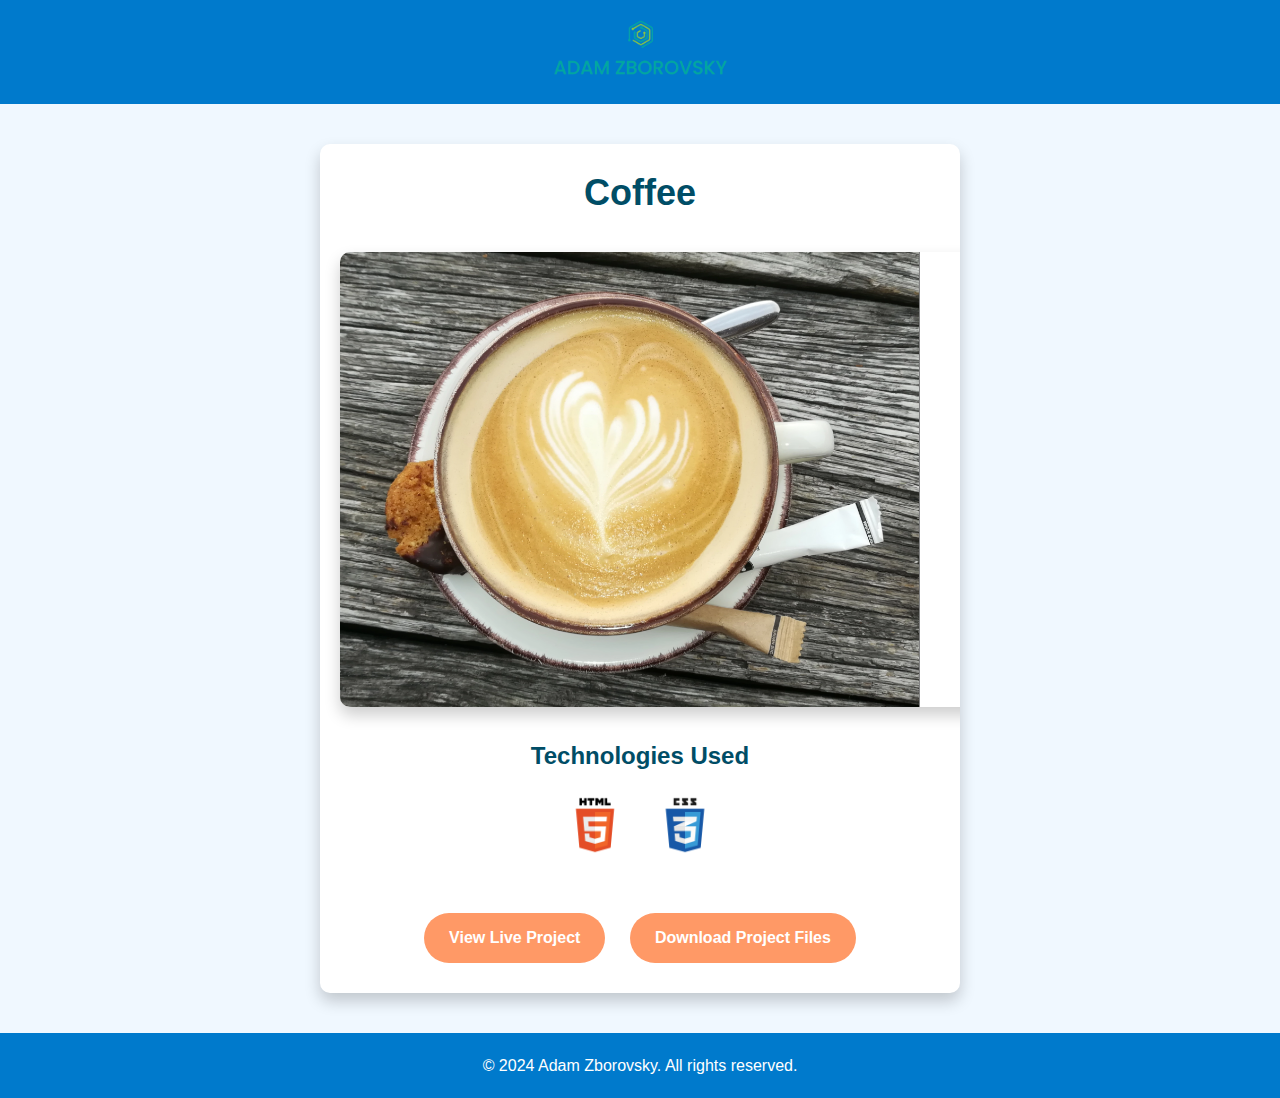
<file: projects/coffee/index.html>
<!DOCTYPE html>
<html lang="en">

<head>
    <meta charset="UTF-8">
    <meta name="viewport" content="width=device-width, initial-scale=1.0">
    <meta http-equiv="X-UA-Compatible" content="ie=edge">
    <title>Project Details - Coffee</title>
    <link rel="icon" type="image/x-icon" href="../../images/favicon.ico">
    <link rel="stylesheet" href="style/index.css">

    <link rel="favicon" href="../../" </head>

<body>
    <header>
        <div class="logo">
            <a href="../../index.html"><img src="../../images/logo.png" alt="Logo"></a>
        </div>
    </header>

    <section class="section-project-details">
        <div class="project-summary">
            <h1>Coffee</h1>
        </div>

        <div class="project-images">
            <img src="../../images/coffee.png" alt="Preview">
        </div>

        <div class="project-technologies">
            <h2>Technologies Used</h2>
            <div class="tech-icons">
                <div class="tech-item">
                    <img src="../../images/htmlIcon.webp" alt="HTML Icon">
                </div>
                <div class="tech-item">
                    <img src="../../images/cssIcon.webp" alt="css Icon">
                </div>
            </div>
        </div>

        <div class="project-buttons">
            <a href="coffee.html" class="btn-view" target="_blank">View Live
                Project</a>
            <a href="coffee.zip" download="coffee.zip" class="btn-download">Download Project
                Files</a>
        </div>
    </section>

    <footer>
        <p>© 2024 Adam Zborovsky. All rights reserved.</p>
    </footer>
</body>

</html>
</file>
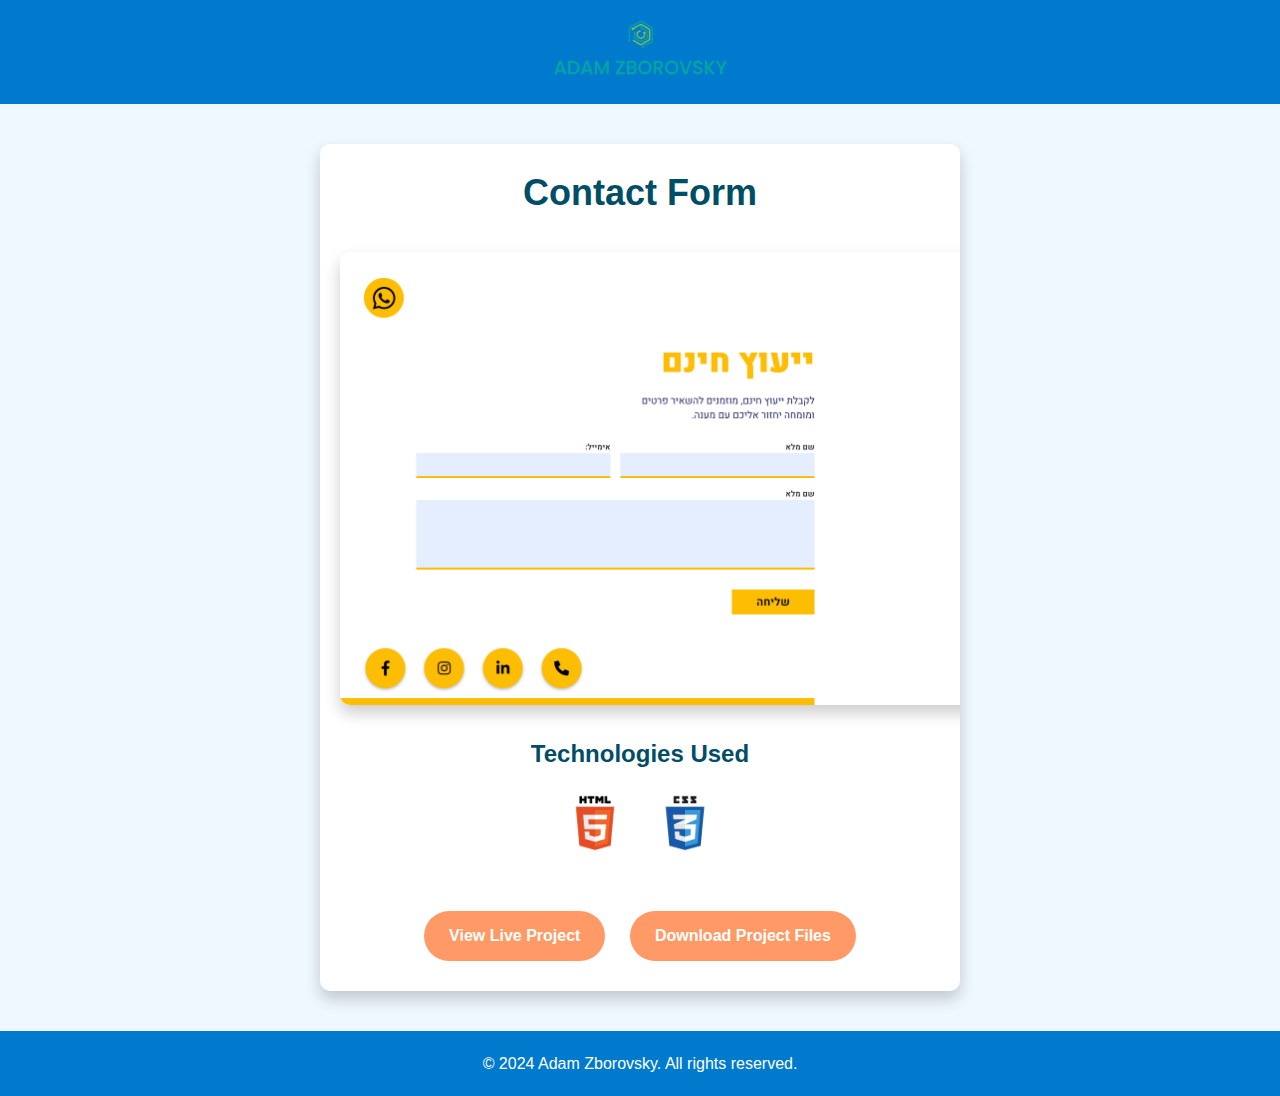
<file: projects/contactForm/index.html>
<!DOCTYPE html>
<html lang="en">

<head>
    <meta charset="UTF-8">
    <meta name="viewport" content="width=device-width, initial-scale=1.0">
    <meta http-equiv="X-UA-Compatible" content="ie=edge">
    <title>Project Details - Contact Form</title>
    <link rel="icon" type="image/x-icon" href="../../images/favicon.ico">
    <link rel="stylesheet" href="style/index.css">

    <link rel="favicon" href="../../" </head>

<body>
    <header>
        <div class="logo">
            <a href="../../index.html"><img src="../../images/logo.png" alt="Logo"></a>
        </div>
    </header>

    <section class="section-project-details">
        <div class="project-summary">
            <h1>Contact Form</h1>
        </div>

        <div class="project-images">
            <img src="../../images/contactForm.png" alt="Preview">
        </div>

        <div class="project-technologies">
            <h2>Technologies Used</h2>
            <div class="tech-icons">
                <div class="tech-item">
                    <img src="../../images/htmlIcon.webp" alt="HTML Icon">
                </div>
                <div class="tech-item">
                    <img src="../../images/cssIcon.webp" alt="css Icon">
                </div>
            </div>
        </div>

        <div class="project-buttons">
            <a href="contactForm.html" class="btn-view" target="_blank">View Live
                Project</a>
            <a href="contactForm.zip" download="contactForm.zip" class="btn-download">Download Project
                Files</a>
        </div>
    </section>

    <footer>
        <p>© 2024 Adam Zborovsky. All rights reserved.</p>
    </footer>
</body>

</html>
</file>
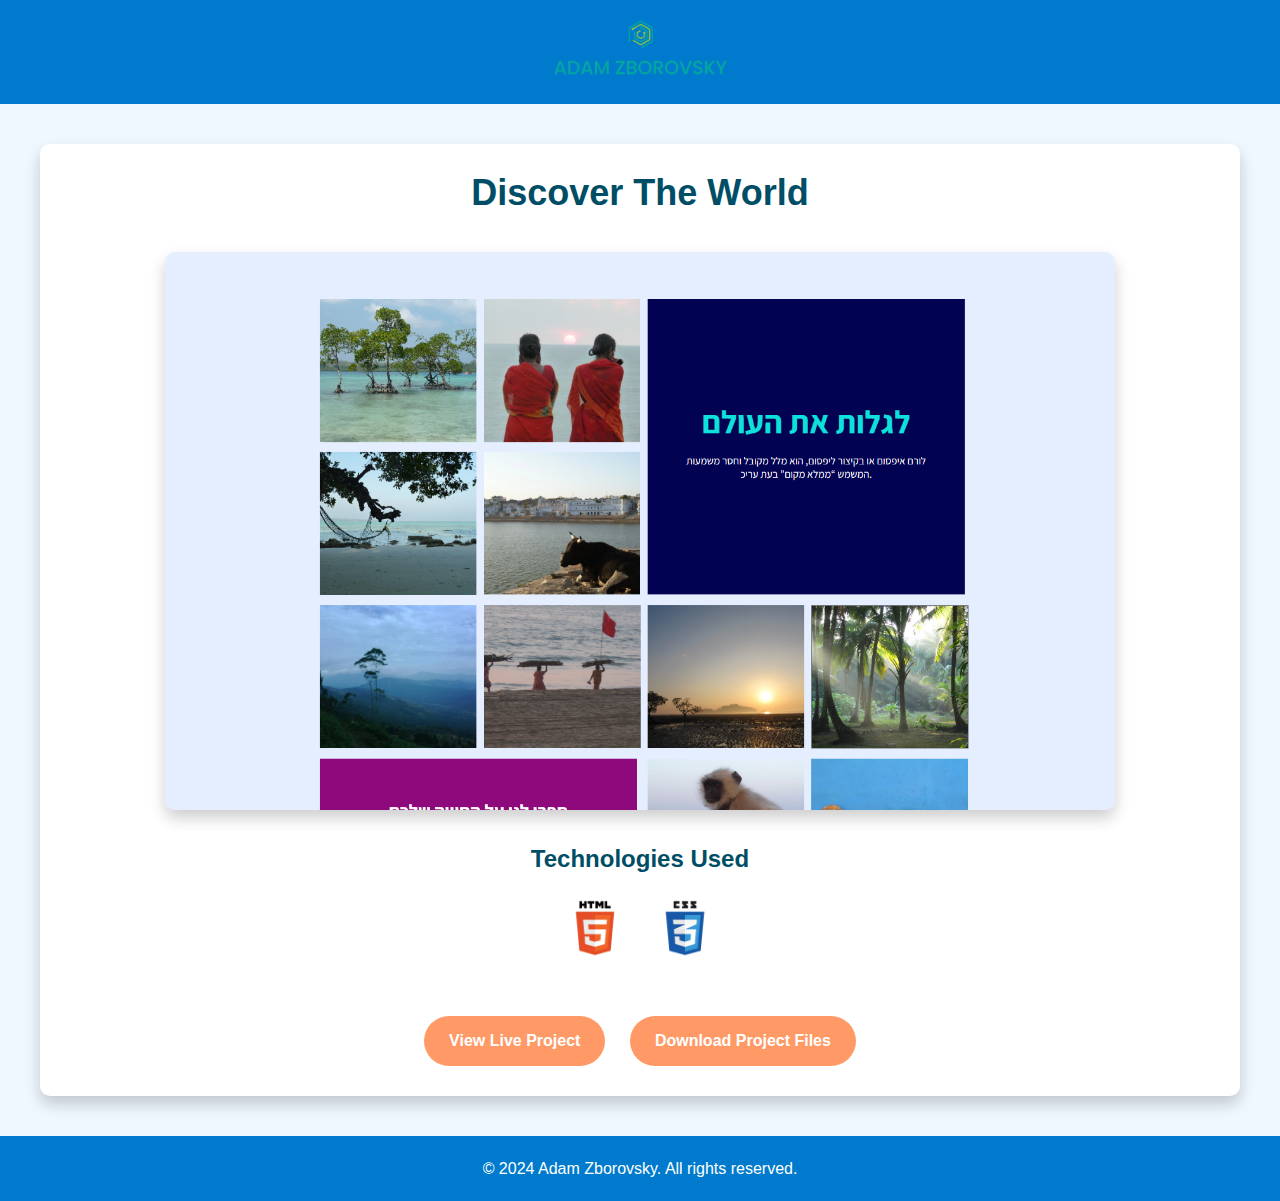
<file: projects/discoverTheWorld/index.html>
<!DOCTYPE html>
<html lang="en">

<head>
    <meta charset="UTF-8">
    <meta name="viewport" content="width=device-width, initial-scale=1.0">
    <meta http-equiv="X-UA-Compatible" content="ie=edge">
    <title>Project Details - Discover The World</title>
    <link rel="icon" type="image/x-icon" href="../../images/favicon.ico">
    <link rel="stylesheet" href="style/index.css">

    <link rel="favicon" href="../../" </head>

<body>
    <header>
        <div class="logo">
            <a href="../../index.html"><img src="../../images/logo.png" alt="Logo"></a>
        </div>
    </header>

    <section class="section-project-details">
        <div class="project-summary">
            <h1>Discover The World</h1>
        </div>

        <div class="project-images">
            <img src="../../images/discoverTheWorld.png" alt="Preview">
        </div>

        <div class="project-technologies">
            <h2>Technologies Used</h2>
            <div class="tech-icons">
                <div class="tech-item">
                    <img src="../../images/htmlIcon.webp" alt="HTML Icon">
                </div>
                <div class="tech-item">
                    <img src="../../images/cssIcon.webp" alt="css Icon">
                </div>
            </div>
        </div>

        <div class="project-buttons">
            <a href="discoverTheWorld.html" class="btn-view" target="_blank">View Live
                Project</a>
            <a href="discoverTheWorld.zip" download="discoverTheWorld.zip" class="btn-download">Download Project
                Files</a>
        </div>
    </section>

    <footer>
        <p>© 2024 Adam Zborovsky. All rights reserved.</p>
    </footer>
</body>

</html>
</file>
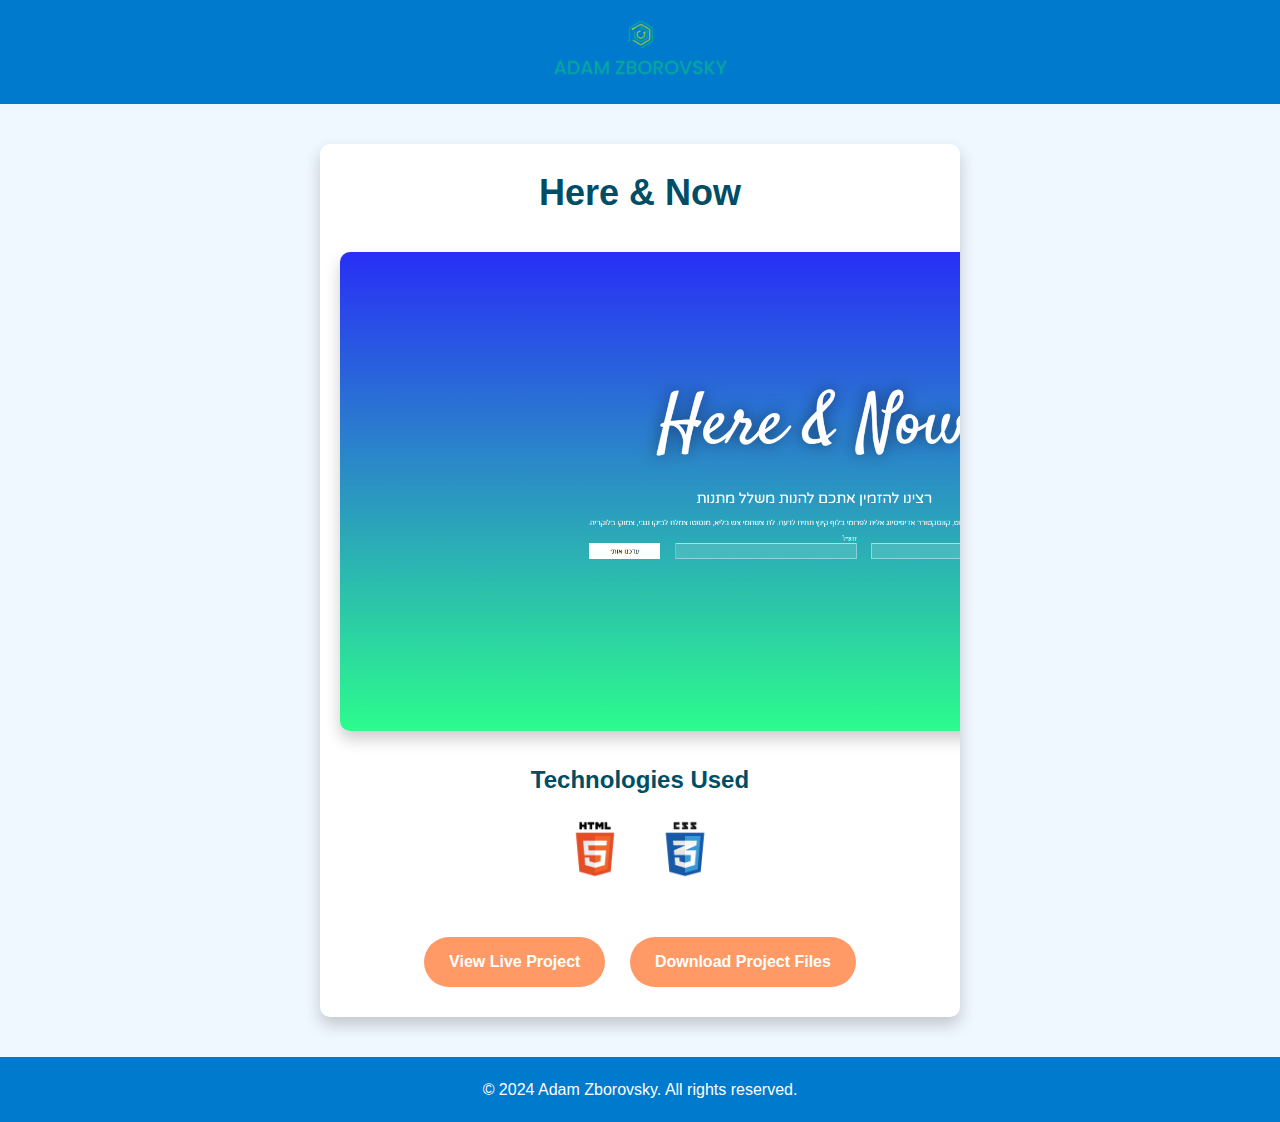
<file: projects/here&Now/index.html>
<!DOCTYPE html>
<html lang="en">

<head>
    <meta charset="UTF-8">
    <meta name="viewport" content="width=device-width, initial-scale=1.0">
    <meta http-equiv="X-UA-Compatible" content="ie=edge">
    <title>Project Details - Here & Now</title>
    <link rel="icon" type="image/x-icon" href="../../images/favicon.ico">
    <link rel="stylesheet" href="style/index.css">

    <link rel="favicon" href="../../" </head>

<body>
    <header>
        <div class="logo">
            <a href="../../index.html"><img src="../../images/logo.png" alt="Logo"></a>
        </div>
    </header>

    <section class="section-project-details">
        <div class="project-summary">
            <h1>Here & Now</h1>
        </div>

        <div class="project-images">
            <img src="../../images/here&Now.png" alt="Preview">
        </div>

        <div class="project-technologies">
            <h2>Technologies Used</h2>
            <div class="tech-icons">
                <div class="tech-item">
                    <img src="../../images/htmlIcon.webp" alt="HTML Icon">
                </div>
                <div class="tech-item">
                    <img src="../../images/cssIcon.webp" alt="css Icon">
                </div>
            </div>
        </div>

        <div class="project-buttons">
            <a href="here&Now.html" class="btn-view" target="_blank">View Live
                Project</a>
            <a href="here&Now.zip" download="here&Now.zip" class="btn-download">Download Project
                Files</a>
        </div>
    </section>

    <footer>
        <p>© 2024 Adam Zborovsky. All rights reserved.</p>
    </footer>
</body>

</html>
</file>
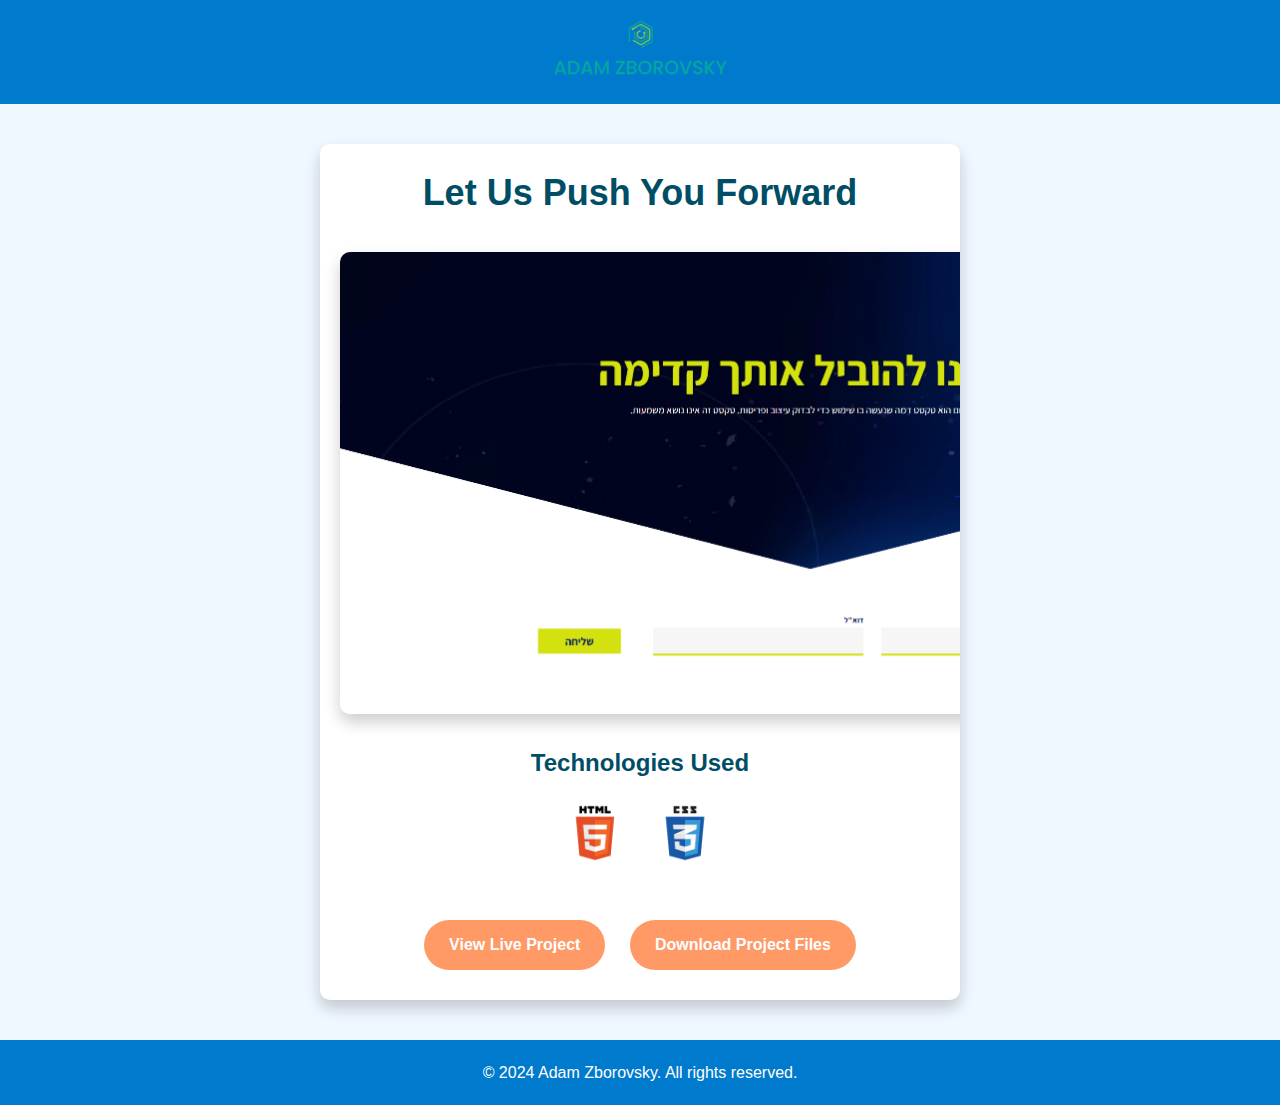
<file: projects/letUsPushYouForward/index.html>
<!DOCTYPE html>
<html lang="en">

<head>
    <meta charset="UTF-8">
    <meta name="viewport" content="width=device-width, initial-scale=1.0">
    <meta http-equiv="X-UA-Compatible" content="ie=edge">
    <title>Project Details - Let Us Push You Forward</title>
    <link rel="icon" type="image/x-icon" href="../../images/favicon.ico">
    <link rel="stylesheet" href="style/index.css">

    <link rel="favicon" href="../../" </head>

<body>
    <header>
        <div class="logo">
            <a href="../../index.html"><img src="../../images/logo.png" alt="Logo"></a>
        </div>
    </header>

    <section class="section-project-details">
        <div class="project-summary">
            <h1>Let Us Push You Forward</h1>
        </div>

        <div class="project-images">
            <img src="../../images/letUsPushYouForward.png" alt="Preview">
        </div>

        <div class="project-technologies">
            <h2>Technologies Used</h2>
            <div class="tech-icons">
                <div class="tech-item">
                    <img src="../../images/htmlIcon.webp" alt="HTML Icon">
                </div>
                <div class="tech-item">
                    <img src="../../images/cssIcon.webp" alt="css Icon">
                </div>
            </div>
        </div>

        <div class="project-buttons">
            <a href="letUsPushYouForward.html" class="btn-view" target="_blank">View Live
                Project</a>
            <a href="letUsPushYouForward.zip" download="letUsPushYouForward.zip" class="btn-download">Download Project
                Files</a>
        </div>
    </section>

    <footer>
        <p>© 2024 Adam Zborovsky. All rights reserved.</p>
    </footer>
</body>

</html>
</file>
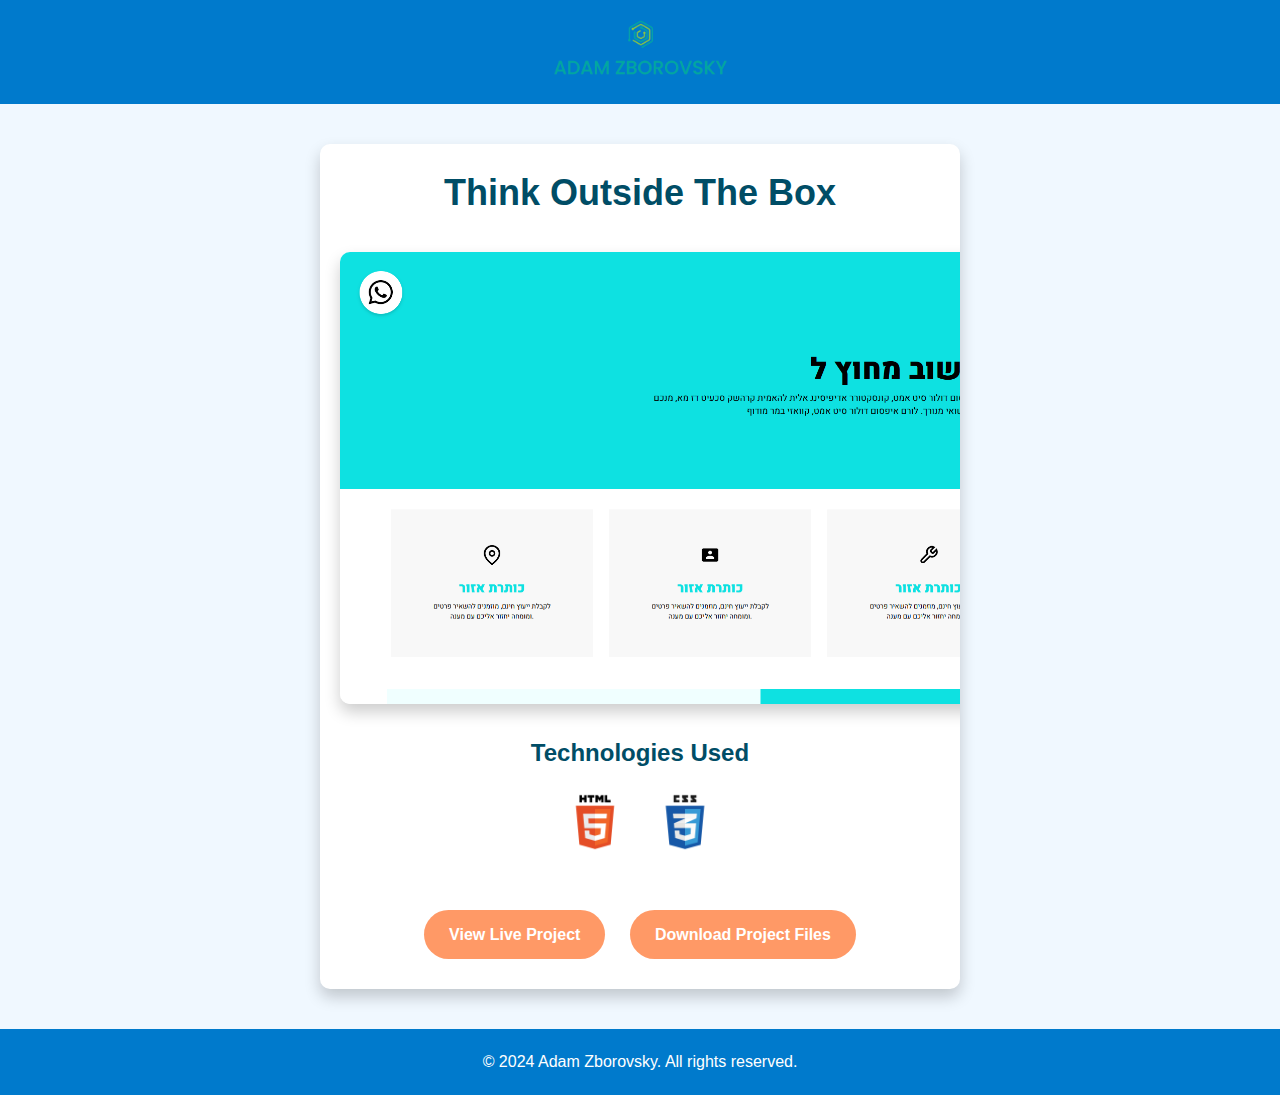
<file: projects/thinkOutsideTheBox/index.html>
<!DOCTYPE html>
<html lang="en">

<head>
    <meta charset="UTF-8">
    <meta name="viewport" content="width=device-width, initial-scale=1.0">
    <meta http-equiv="X-UA-Compatible" content="ie=edge">
    <title>Project Details - Think Outside The Box</title>
    <link rel="icon" type="image/x-icon" href="../../images/favicon.ico">
    <link rel="stylesheet" href="style/index.css">

    <link rel="favicon" href="../../" </head>

<body>
    <header>
        <div class="logo">
            <a href="../../index.html"><img src="../../images/logo.png" alt="Logo"></a>
        </div>
    </header>

    <section class="section-project-details">
        <div class="project-summary">
            <h1>Think Outside The Box</h1>
        </div>

        <div class="project-images">
            <img src="../../images/thinkOutsideTheBox.png" alt="Preview">
        </div>

        <div class="project-technologies">
            <h2>Technologies Used</h2>
            <div class="tech-icons">
                <div class="tech-item">
                    <img src="../../images/htmlIcon.webp" alt="HTML Icon">
                </div>
                <div class="tech-item">
                    <img src="../../images/cssIcon.webp" alt="css Icon">
                </div>
            </div>
        </div>

        <div class="project-buttons">
            <a href="thinkOutsideTheBox.html" class="btn-view" target="_blank">View Live
                Project</a>
            <a href="thinkOutsideTheBox.zip" download="thinkOutsideTheBox.zip" class="btn-download">Download Project
                Files</a>
        </div>
    </section>

    <footer>
        <p>© 2024 Adam Zborovsky. All rights reserved.</p>
    </footer>
</body>

</html>
</file>
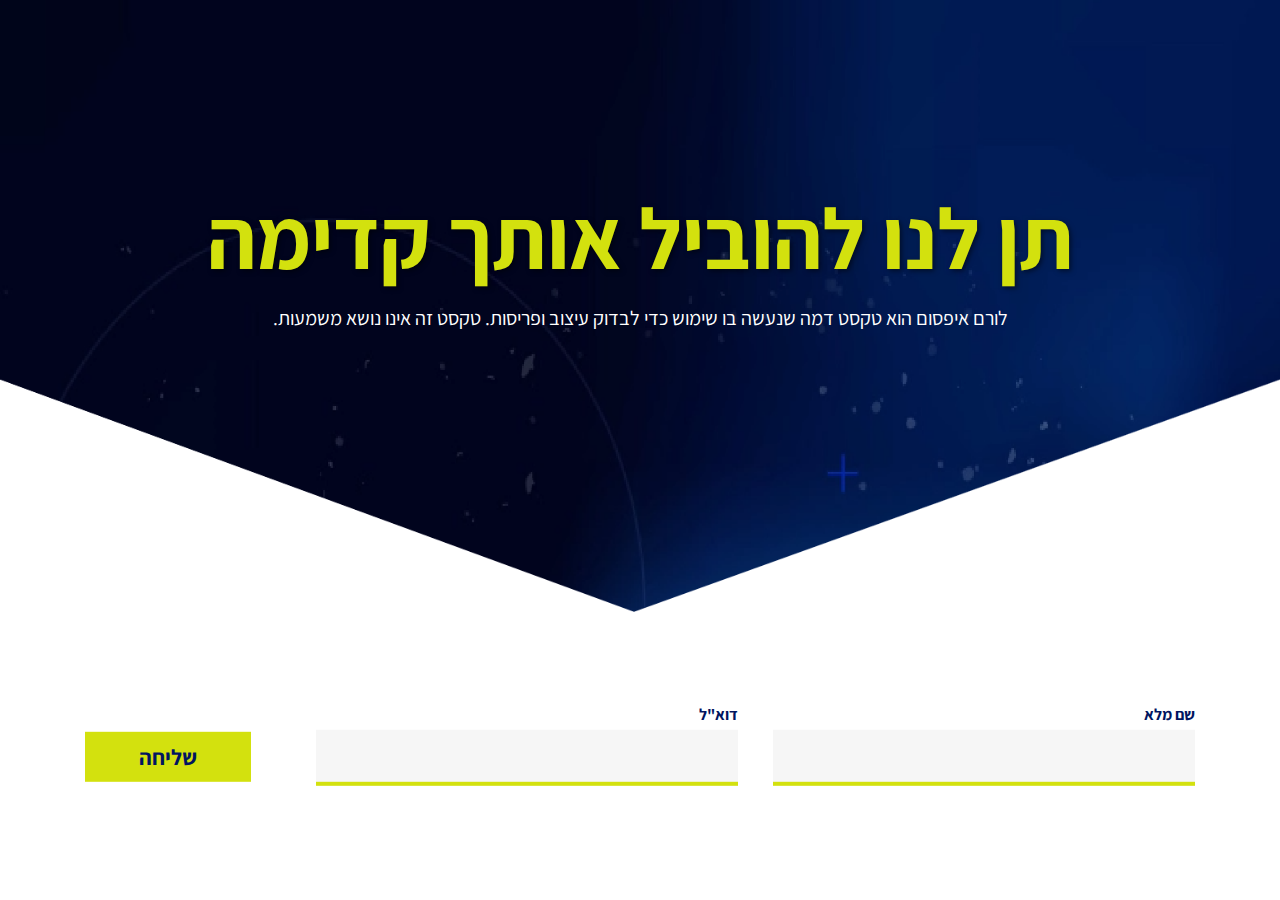
<file: projects/letUsPushYouForward/letUsPushYouForward.html>
<!DOCTYPE html>
<html lang="he">

<head>
    <meta charset="UTF-8">
    <meta name="viewport" content="width=device-width, initial-scale=1.0">
    <title>Let Us Push You Forward</title>
    <link href="https://fonts.googleapis.com/css2?family=Assistant:wght@400;700&display=swap" rel="stylesheet">
    <link rel="stylesheet" href="style/letUsPushYouForward.css">
</head>

<body>
    <div class="image-container">
        <img class="img1" src="images/blue.png" alt="img">

        <div class="text">
            <h1>תן לנו להוביל אותך קדימה</h1>
            <h4>
                לורם איפסום הוא טקסט דמה שנעשה בו שימוש כדי לבדוק עיצוב ופריסות. טקסט זה אינו נושא משמעות.
            </h4>
        </div>
    </div>
    <div class="text_bottom">
        <form>
            <div class="field">
                <label>שם מלא</label>
                <input type="text" name="fullName" required />
            </div>
            <div class="field">
                <label>דוא"ל</label>
                <input type="email" name="email" required />
            </div>
            <div class="field">
                <button type="submit">שליחה</button>
            </div>
        </form>
    </div>
</body>

</html>
</file>
<file: projects/coffee/style/index.css>
* {
    margin: 0;
    padding: 0;
    box-sizing: border-box;
}

body {
    font-family: 'Segoe UI', Tahoma, Geneva, Verdana, sans-serif;
    background-color: #f0f8ff;
    color: #333;
    line-height: 1.6;
}

/* Header*/
header {
    background-color: #007acc;
    padding: 20px;
    text-align: center;
    position: relative;
}

header .logo img {
    width: 175px;
}

/* Project Details Section */
.section-project-details {
    width: 50%;
    margin: 40px auto;
    padding: 20px;
    background-color: #ffffff;
    border-radius: 10px;
    box-shadow: 0px 8px 16px rgba(0, 0, 0, 0.2);
    overflow: hidden;
}

.project-summary {
    text-align: center;
    margin-bottom: 30px;
}

.project-summary h1 {
    font-size: 36px;
    color: #004d66;
    margin-bottom: 10px;
}

.project-summary .tagline {
    font-style: italic;
    color: #ff704d;
    margin-bottom: 15px;
}

.project-summary p {
    font-size: 18px;
    color: #555;
    margin: 0 auto;
}

/* Project Images */
.project-images {
    display: flex;
    justify-content: space-around;
    align-items: center;
    gap: 20px;
    margin-bottom: 30px;
}

.project-images img {
    width: 950px;
    border-radius: 10px;
    box-shadow: 0px 8px 16px rgba(0, 0, 0, 0.2);
}

/* Features Section */
.project-features {
    background-color: #e0f7ff;
    padding: 20px;
    border-radius: 10px;
    margin-bottom: 30px;
}

.project-features h2 {
    color: #004d66;
    text-align: center;
    margin-bottom: 20px;
}

.project-features ul {
    list-style: none;
    display: flex;
    flex-wrap: wrap;
    justify-content: center;
    gap: 15px;
}

.project-features li {
    background-color: #ffffff;
    padding: 10px 20px;
    border-radius: 5px;
    box-shadow: 0px 4px 8px rgba(0, 0, 0, 0.1);
    font-size: 16px;
    color: #333;
}

/* Technologies Section */
.project-technologies {
    margin-bottom: 30px;
    text-align: center;
}

.project-technologies h2 {
    color: #004d66;
    margin-bottom: 20px;
}

.tech-icons {
    display: flex;
    justify-content: center;
    gap: 30px;
}

.tech-item {
    text-align: center;
}

.tech-item img {
    width: 60px;
    margin-bottom: 10px;
    transition: transform 0.3s;
}

.tech-item img:hover {
    transform: scale(1.1)
}

/* Action Buttons */
.project-buttons {
    text-align: center;
    margin-top: 30px;
}

.project-buttons .btn-view,
.project-buttons .btn-download {
    display: inline-block;
    padding: 12px 25px;
    color: white;
    background-color: #ff9966;
    border-radius: 30px;
    text-decoration: none;
    margin: 10px;
    font-weight: bold;
    transition: background-color 0.3s ease;
}

.project-buttons .btn-view:hover,
.project-buttons .btn-download:hover {
    background-color: #ff704d;
}

/* Footer */
footer {
    background-color: #007acc;
    color: white;
    text-align: center;
    padding: 20px;
    margin-top: 40px;
}

/* Mobile Styling */
@media (max-width: 768px) {
    .section-project-details {
        width: 95%;
        padding: 10px;
    }

    .project-summary h1 {
        font-size: 22px;
    }

    .project-images img {
        width: 100%;
    }

    .tech-icons {
        gap: 10px;
    }

    .tech-item img {
        width: 40px;
    }

    .project-buttons a {
        padding: 8px 15px;
        font-size: 14px;
    }
}
</file>
<file: projects/contactForm/style/index.css>
* {
    margin: 0;
    padding: 0;
    box-sizing: border-box;
}

body {
    font-family: 'Segoe UI', Tahoma, Geneva, Verdana, sans-serif;
    background-color: #f0f8ff;
    color: #333;
    line-height: 1.6;
}

/* Header*/
header {
    background-color: #007acc;
    padding: 20px;
    text-align: center;
    position: relative;
}

header .logo img {
    width: 175px;
}

/* Project Details Section */
.section-project-details {
    width: 50%;
    margin: 40px auto;
    padding: 20px;
    background-color: #ffffff;
    border-radius: 10px;
    box-shadow: 0px 8px 16px rgba(0, 0, 0, 0.2);
    overflow: hidden;
}

.project-summary {
    text-align: center;
    margin-bottom: 30px;
}

.project-summary h1 {
    font-size: 36px;
    color: #004d66;
    margin-bottom: 10px;
}

.project-summary .tagline {
    font-style: italic;
    color: #ff704d;
    margin-bottom: 15px;
}

.project-summary p {
    font-size: 18px;
    color: #555;
    margin: 0 auto;
}

/* Project Images */
.project-images {
    display: flex;
    justify-content: space-around;
    align-items: center;
    gap: 20px;
    margin-bottom: 30px;
}

.project-images img {
    width: 950px;
    border-radius: 10px;
    box-shadow: 0px 8px 16px rgba(0, 0, 0, 0.2);
}

/* Features Section */
.project-features {
    background-color: #e0f7ff;
    padding: 20px;
    border-radius: 10px;
    margin-bottom: 30px;
}

.project-features h2 {
    color: #004d66;
    text-align: center;
    margin-bottom: 20px;
}

.project-features ul {
    list-style: none;
    display: flex;
    flex-wrap: wrap;
    justify-content: center;
    gap: 15px;
}

.project-features li {
    background-color: #ffffff;
    padding: 10px 20px;
    border-radius: 5px;
    box-shadow: 0px 4px 8px rgba(0, 0, 0, 0.1);
    font-size: 16px;
    color: #333;
}

/* Technologies Section */
.project-technologies {
    margin-bottom: 30px;
    text-align: center;
}

.project-technologies h2 {
    color: #004d66;
    margin-bottom: 20px;
}

.tech-icons {
    display: flex;
    justify-content: center;
    gap: 30px;
}

.tech-item {
    text-align: center;
}

.tech-item img {
    width: 60px;
    margin-bottom: 10px;
    transition: transform 0.3s;
}

.tech-item img:hover {
    transform: scale(1.1)
}

/* Action Buttons */
.project-buttons {
    text-align: center;
    margin-top: 30px;
}

.project-buttons .btn-view,
.project-buttons .btn-download {
    display: inline-block;
    padding: 12px 25px;
    color: white;
    background-color: #ff9966;
    border-radius: 30px;
    text-decoration: none;
    margin: 10px;
    font-weight: bold;
    transition: background-color 0.3s ease;
}

.project-buttons .btn-view:hover,
.project-buttons .btn-download:hover {
    background-color: #ff704d;
}

/* Footer */
footer {
    background-color: #007acc;
    color: white;
    text-align: center;
    padding: 20px;
    margin-top: 40px;
}

/* Mobile Styling */
@media (max-width: 768px) {
    .section-project-details {
        width: 95%;
        padding: 10px;
    }

    .project-summary h1 {
        font-size: 22px;
    }

    .project-images img {
        width: 100%;
    }

    .tech-icons {
        gap: 10px;
    }

    .tech-item img {
        width: 40px;
    }

    .project-buttons a {
        padding: 8px 15px;
        font-size: 14px;
    }
}
</file>
<file: projects/discoverTheWorld/style/index.css>
* {
    margin: 0;
    padding: 0;
    box-sizing: border-box;
}

body {
    font-family: 'Segoe UI', Tahoma, Geneva, Verdana, sans-serif;
    background-color: #f0f8ff;
    color: #333;
    line-height: 1.6;
}

/* Header*/
header {
    background-color: #007acc;
    padding: 20px;
    text-align: center;
    position: relative;
}

header .logo img {
    width: 175px;
}

/* Project Details Section */
.section-project-details {
    width: 1200px;
    margin: 40px auto;
    padding: 20px;
    background-color: #ffffff;
    border-radius: 10px;
    box-shadow: 0px 8px 16px rgba(0, 0, 0, 0.2);
    overflow: hidden;
}

.project-summary {
    text-align: center;
    margin-bottom: 30px;
}

.project-summary h1 {
    font-size: 36px;
    color: #004d66;
    margin-bottom: 10px;
}

.project-summary .tagline {
    font-style: italic;
    color: #ff704d;
    margin-bottom: 15px;
}

.project-summary p {
    font-size: 18px;
    color: #555;
    width: 800px;
    margin: 0 auto;
}

/* Project Images */
.project-images {
    display: flex;
    justify-content: space-around;
    align-items: center;
    gap: 20px;
    margin-bottom: 30px;
}

.project-images img {
    width: 950px;
    border-radius: 10px;
    box-shadow: 0px 8px 16px rgba(0, 0, 0, 0.2);
}

/* Features Section */
.project-features {
    background-color: #e0f7ff;
    padding: 20px;
    border-radius: 10px;
    margin-bottom: 30px;
}

.project-features h2 {
    color: #004d66;
    text-align: center;
    margin-bottom: 20px;
}

.project-features ul {
    list-style: none;
    display: flex;
    flex-wrap: wrap;
    justify-content: center;
    gap: 15px;
}

.project-features li {
    background-color: #ffffff;
    padding: 10px 20px;
    border-radius: 5px;
    box-shadow: 0px 4px 8px rgba(0, 0, 0, 0.1);
    font-size: 16px;
    color: #333;
}

/* Technologies Section */
.project-technologies {
    margin-bottom: 30px;
    text-align: center;
}

.project-technologies h2 {
    color: #004d66;
    margin-bottom: 20px;
}

.tech-icons {
    display: flex;
    justify-content: center;
    gap: 30px;
}

.tech-item {
    text-align: center;
}

.tech-item img {
    width: 60px;
    margin-bottom: 10px;
    transition: transform 0.3s;
}

.tech-item img:hover {
    transform: scale(1.1)
}

/* Action Buttons */
.project-buttons {
    text-align: center;
    margin-top: 30px;
}

.project-buttons .btn-view,
.project-buttons .btn-download {
    display: inline-block;
    padding: 12px 25px;
    color: white;
    background-color: #ff9966;
    border-radius: 30px;
    text-decoration: none;
    margin: 10px;
    font-weight: bold;
    transition: background-color 0.3s ease;
}

.project-buttons .btn-view:hover,
.project-buttons .btn-download:hover {
    background-color: #ff704d;
}

/* Footer */
footer {
    background-color: #007acc;
    color: white;
    text-align: center;
    padding: 20px;
    margin-top: 40px;
}

/* Mobile */
@media (max-width: 768px) {
    .section-project-details {
        padding: 10px;
    }

    .project-images {
        flex-direction: column;
        gap: 10px;
    }

    .project-images img {
        width: 90%;
    }

    .project-features ul {
        flex-direction: column;
    }

    .tech-icons {
        flex-direction: column;
        gap: 15px;
    }
}
</file>
<file: projects/here&Now/style/index.css>
* {
    margin: 0;
    padding: 0;
    box-sizing: border-box;
}

body {
    font-family: 'Segoe UI', Tahoma, Geneva, Verdana, sans-serif;
    background-color: #f0f8ff;
    color: #333;
    line-height: 1.6;
}

/* Header*/
header {
    background-color: #007acc;
    padding: 20px;
    text-align: center;
    position: relative;
}

header .logo img {
    width: 175px;
}

/* Project Details Section */
.section-project-details {
    width: 50%;
    margin: 40px auto;
    padding: 20px;
    background-color: #ffffff;
    border-radius: 10px;
    box-shadow: 0px 8px 16px rgba(0, 0, 0, 0.2);
    overflow: hidden;
}

.project-summary {
    text-align: center;
    margin-bottom: 30px;
}

.project-summary h1 {
    font-size: 36px;
    color: #004d66;
    margin-bottom: 10px;
}

.project-summary .tagline {
    font-style: italic;
    color: #ff704d;
    margin-bottom: 15px;
}

.project-summary p {
    font-size: 18px;
    color: #555;
    margin: 0 auto;
}

/* Project Images */
.project-images {
    display: flex;
    justify-content: space-around;
    align-items: center;
    gap: 20px;
    margin-bottom: 30px;
}

.project-images img {
    width: 950px;
    border-radius: 10px;
    box-shadow: 0px 8px 16px rgba(0, 0, 0, 0.2);
}

/* Features Section */
.project-features {
    background-color: #e0f7ff;
    padding: 20px;
    border-radius: 10px;
    margin-bottom: 30px;
}

.project-features h2 {
    color: #004d66;
    text-align: center;
    margin-bottom: 20px;
}

.project-features ul {
    list-style: none;
    display: flex;
    flex-wrap: wrap;
    justify-content: center;
    gap: 15px;
}

.project-features li {
    background-color: #ffffff;
    padding: 10px 20px;
    border-radius: 5px;
    box-shadow: 0px 4px 8px rgba(0, 0, 0, 0.1);
    font-size: 16px;
    color: #333;
}

/* Technologies Section */
.project-technologies {
    margin-bottom: 30px;
    text-align: center;
}

.project-technologies h2 {
    color: #004d66;
    margin-bottom: 20px;
}

.tech-icons {
    display: flex;
    justify-content: center;
    gap: 30px;
}

.tech-item {
    text-align: center;
}

.tech-item img {
    width: 60px;
    margin-bottom: 10px;
    transition: transform 0.3s;
}

.tech-item img:hover {
    transform: scale(1.1)
}

/* Action Buttons */
.project-buttons {
    text-align: center;
    margin-top: 30px;
}

.project-buttons .btn-view,
.project-buttons .btn-download {
    display: inline-block;
    padding: 12px 25px;
    color: white;
    background-color: #ff9966;
    border-radius: 30px;
    text-decoration: none;
    margin: 10px;
    font-weight: bold;
    transition: background-color 0.3s ease;
}

.project-buttons .btn-view:hover,
.project-buttons .btn-download:hover {
    background-color: #ff704d;
}

/* Footer */
footer {
    background-color: #007acc;
    color: white;
    text-align: center;
    padding: 20px;
    margin-top: 40px;
}

/* Mobile Styling */
@media (max-width: 768px) {
    .section-project-details {
        width: 95%;
        padding: 10px;
    }

    .project-summary h1 {
        font-size: 22px;
    }

    .project-images img {
        width: 100%;
    }

    .tech-icons {
        gap: 10px;
    }

    .tech-item img {
        width: 40px;
    }

    .project-buttons a {
        padding: 8px 15px;
        font-size: 14px;
    }
}
</file>
<file: projects/letUsPushYouForward/style/index.css>
* {
    margin: 0;
    padding: 0;
    box-sizing: border-box;
}

body {
    font-family: 'Segoe UI', Tahoma, Geneva, Verdana, sans-serif;
    background-color: #f0f8ff;
    color: #333;
    line-height: 1.6;
}

/* Header*/
header {
    background-color: #007acc;
    padding: 20px;
    text-align: center;
    position: relative;
}

header .logo img {
    width: 175px;
}

/* Project Details Section */
.section-project-details {
    width: 50%;
    margin: 40px auto;
    padding: 20px;
    background-color: #ffffff;
    border-radius: 10px;
    box-shadow: 0px 8px 16px rgba(0, 0, 0, 0.2);
    overflow: hidden;
}

.project-summary {
    text-align: center;
    margin-bottom: 30px;
}

.project-summary h1 {
    font-size: 36px;
    color: #004d66;
    margin-bottom: 10px;
}

.project-summary .tagline {
    font-style: italic;
    color: #ff704d;
    margin-bottom: 15px;
}

.project-summary p {
    font-size: 18px;
    color: #555;
    margin: 0 auto;
}

/* Project Images */
.project-images {
    display: flex;
    justify-content: space-around;
    align-items: center;
    gap: 20px;
    margin-bottom: 30px;
}

.project-images img {
    width: 950px;
    border-radius: 10px;
    box-shadow: 0px 8px 16px rgba(0, 0, 0, 0.2);
}

/* Features Section */
.project-features {
    background-color: #e0f7ff;
    padding: 20px;
    border-radius: 10px;
    margin-bottom: 30px;
}

.project-features h2 {
    color: #004d66;
    text-align: center;
    margin-bottom: 20px;
}

.project-features ul {
    list-style: none;
    display: flex;
    flex-wrap: wrap;
    justify-content: center;
    gap: 15px;
}

.project-features li {
    background-color: #ffffff;
    padding: 10px 20px;
    border-radius: 5px;
    box-shadow: 0px 4px 8px rgba(0, 0, 0, 0.1);
    font-size: 16px;
    color: #333;
}

/* Technologies Section */
.project-technologies {
    margin-bottom: 30px;
    text-align: center;
}

.project-technologies h2 {
    color: #004d66;
    margin-bottom: 20px;
}

.tech-icons {
    display: flex;
    justify-content: center;
    gap: 30px;
}

.tech-item {
    text-align: center;
}

.tech-item img {
    width: 60px;
    margin-bottom: 10px;
    transition: transform 0.3s;
}

.tech-item img:hover {
    transform: scale(1.1)
}

/* Action Buttons */
.project-buttons {
    text-align: center;
    margin-top: 30px;
}

.project-buttons .btn-view,
.project-buttons .btn-download {
    display: inline-block;
    padding: 12px 25px;
    color: white;
    background-color: #ff9966;
    border-radius: 30px;
    text-decoration: none;
    margin: 10px;
    font-weight: bold;
    transition: background-color 0.3s ease;
}

.project-buttons .btn-view:hover,
.project-buttons .btn-download:hover {
    background-color: #ff704d;
}

/* Footer */
footer {
    background-color: #007acc;
    color: white;
    text-align: center;
    padding: 20px;
    margin-top: 40px;
}

/* Mobile Styling */
@media (max-width: 768px) {
    .section-project-details {
        width: 95%;
        padding: 10px;
    }

    .project-summary h1 {
        font-size: 22px;
    }

    .project-images img {
        width: 100%;
    }

    .tech-icons {
        gap: 10px;
    }

    .tech-item img {
        width: 40px;
    }

    .project-buttons a {
        padding: 8px 15px;
        font-size: 14px;
    }
}
</file>
<file: projects/thinkOutsideTheBox/style/index.css>
* {
    margin: 0;
    padding: 0;
    box-sizing: border-box;
}

body {
    font-family: 'Segoe UI', Tahoma, Geneva, Verdana, sans-serif;
    background-color: #f0f8ff;
    color: #333;
    line-height: 1.6;
}

/* Header*/
header {
    background-color: #007acc;
    padding: 20px;
    text-align: center;
    position: relative;
}

header .logo img {
    width: 175px;
}

/* Project Details Section */
.section-project-details {
    width: 50%;
    margin: 40px auto;
    padding: 20px;
    background-color: #ffffff;
    border-radius: 10px;
    box-shadow: 0px 8px 16px rgba(0, 0, 0, 0.2);
    overflow: hidden;
}

.project-summary {
    text-align: center;
    margin-bottom: 30px;
}

.project-summary h1 {
    font-size: 36px;
    color: #004d66;
    margin-bottom: 10px;
}

.project-summary .tagline {
    font-style: italic;
    color: #ff704d;
    margin-bottom: 15px;
}

.project-summary p {
    font-size: 18px;
    color: #555;
    margin: 0 auto;
}

/* Project Images */
.project-images {
    display: flex;
    justify-content: space-around;
    align-items: center;
    gap: 20px;
    margin-bottom: 30px;
}

.project-images img {
    width: 950px;
    border-radius: 10px;
    box-shadow: 0px 8px 16px rgba(0, 0, 0, 0.2);
}

/* Features Section */
.project-features {
    background-color: #e0f7ff;
    padding: 20px;
    border-radius: 10px;
    margin-bottom: 30px;
}

.project-features h2 {
    color: #004d66;
    text-align: center;
    margin-bottom: 20px;
}

.project-features ul {
    list-style: none;
    display: flex;
    flex-wrap: wrap;
    justify-content: center;
    gap: 15px;
}

.project-features li {
    background-color: #ffffff;
    padding: 10px 20px;
    border-radius: 5px;
    box-shadow: 0px 4px 8px rgba(0, 0, 0, 0.1);
    font-size: 16px;
    color: #333;
}

/* Technologies Section */
.project-technologies {
    margin-bottom: 30px;
    text-align: center;
}

.project-technologies h2 {
    color: #004d66;
    margin-bottom: 20px;
}

.tech-icons {
    display: flex;
    justify-content: center;
    gap: 30px;
}

.tech-item {
    text-align: center;
}

.tech-item img {
    width: 60px;
    margin-bottom: 10px;
    transition: transform 0.3s;
}

.tech-item img:hover {
    transform: scale(1.1)
}

/* Action Buttons */
.project-buttons {
    text-align: center;
    margin-top: 30px;
}

.project-buttons .btn-view,
.project-buttons .btn-download {
    display: inline-block;
    padding: 12px 25px;
    color: white;
    background-color: #ff9966;
    border-radius: 30px;
    text-decoration: none;
    margin: 10px;
    font-weight: bold;
    transition: background-color 0.3s ease;
}

.project-buttons .btn-view:hover,
.project-buttons .btn-download:hover {
    background-color: #ff704d;
}

/* Footer */
footer {
    background-color: #007acc;
    color: white;
    text-align: center;
    padding: 20px;
    margin-top: 40px;
}

/* Mobile Styling */
@media (max-width: 768px) {
    .section-project-details {
        width: 95%;
        padding: 10px;
    }

    .project-summary h1 {
        font-size: 22px;
    }

    .project-images img {
        width: 100%;
    }

    .tech-icons {
        gap: 10px;
    }

    .tech-item img {
        width: 40px;
    }

    .project-buttons a {
        padding: 8px 15px;
        font-size: 14px;
    }
}
</file>
<file: projects/letUsPushYouForward/style/letUsPushYouForward.css>
body,
    html {
        direction: rtl;
        background-color: white;
        margin: auto;
        margin-bottom: 0;
        width: 100%;
        max-width: 100%;
    }

    .image-container {
        position: relative;
        width: 100%;
    }

    .img1 {
        width: 100%;
        height: 68vh;

    }


    .text {
        position: absolute;
        top: 20%;
        left: 10%;
        width: 80%;
        text-align: center;
        color: white;
    }

    .text h1 {
        font: normal normal bold 86px/113px Assistant;
        margin-bottom: 10px;
        color: #D3E10E;

        text-shadow: 2px 2px 5px rgba(0, 0, 0, 0.5);
    }

    .text h4 {
        font: normal normal normal 20px/26px Assistant;
        margin-top: 0;
        line-height: 1.4;
    }

    .text_bottom {
        margin-top: 55px;
        display: flex;
        position: absolute;
        text-align: center;
        white-space: nowrap;
        left: 50%;
        transform: translate(-50%, 40%);
        align-items: center;
    }

    .field {
        display: flex;
        flex-direction: column;
        align-items: flex-start;
    }

    form {
        display: flex;
    }

    label {
        font: normal normal bold 16px/21px Assistant;
        color: #011560;
        padding-bottom: 5px;
    }

    input {
        width: 418px;
        height: 50px;
        background: #F6F6F6;
        border: none;
        margin-left: 35px;
        border-bottom: 4px solid #D3E10E;
    }

    button {
        width: 166px;
        height: 50px;
        margin-right: 30px;
        margin-top: 28px;
        color: #011560;

        background: #D3E10E;
        border: none;
        font: normal normal bold 22px/30px Assistant;
    }

    @media (max-width: 700px) {

        body {
            height: 50px !important;
        }

        .img1 {
            height: 400px;
        }

        .text {
            top: 5%;
        }

        .text h1 {
            font-size: 32px;
            margin-bottom: -15px;
        }

        .text h4 {
            font-size: 15px;
            padding-top: 0;

        }


        .text_bottom {
            margin-top: 30px;
        }

        form {
            flex-direction: column;
            width: 100%;
        }

        .field {
            width: 100%;
            margin-bottom: 15px;
        }

        input {
            width: 286px;
            height: 34px;
            margin-left: 0;
        }

        button {
            width: 286px;
            height: 34px;
            margin-right: 0;
            margin-top: 10px;
            font: normal normal bold 18px/19px Heebo;
            letter-spacing: 0.21px;
            color: #011560;
        }

    }
</file>
